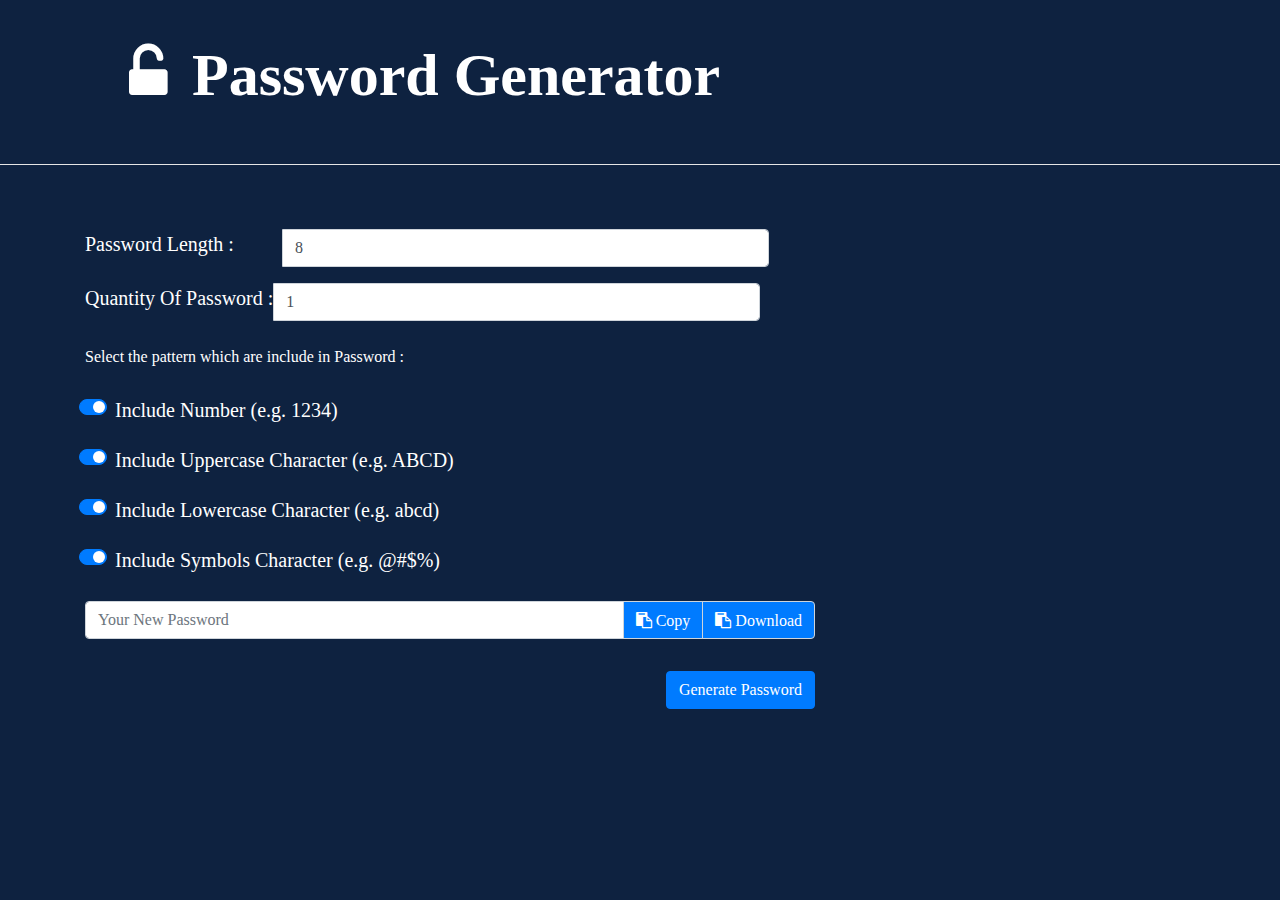
<file: index.html>
<!DOCTYPE html>
<html lang="en">
<head>
    <meta charset="UTF-8">
    <meta http-equiv="X-UA-Compatible" content="IE=edge">
    <meta name="viewport" content="width=device-width, initial-scale=1.0">
    <title>Password Generator</title>
    <!-- Bootstrap Link -->
    <link rel="stylesheet" href="https://maxcdn.bootstrapcdn.com/bootstrap/4.5.2/css/bootstrap.min.css">
    <script src="https://ajax.googleapis.com/ajax/libs/jquery/3.5.1/jquery.min.js"></script>
    <script src="https://cdnjs.cloudflare.com/ajax/libs/popper.js/1.16.0/umd/popper.min.js"></script>
    <script src="https://maxcdn.bootstrapcdn.com/bootstrap/4.5.2/js/bootstrap.min.js"></script>

    <!-- style css -->
    <link rel="stylesheet" href="style.css">
    <!-- javascript file-->
    <script src="script.js"></script>
    <!-- Awesome font icon -->
    <link rel="stylesheet" href="https://cdnjs.cloudflare.com/ajax/libs/font-awesome/4.7.0/css/font-awesome.min.css">
</head>
<body>
    <!--================= heading section ================-->
    <section>
        <div class="container">
            <div class="row">
                <div class="col-md-12">
                    <div class="heading">
                        <h1 class="m-auto"><i class="fa fa-unlock-alt p-4" aria-hidden="true"></i>Password Generator</h1>
                    </div>
                </div>
            </div>
        </div>
        <hr class="line">
    </section>

    <!--  -->
    <section>
        <div class="container">
            <div class="row">
                <div class="col-md-8">
                    <div class="input-group mt-5 mb-3">
                        <label for="" style="font-size: 20px;">Password Length :  </label>
                        <input id="lenpass" type="number" class="form-control col-md-8 ml-5" placeholder="Length of Password" min="0" max="25" value="8">
                    </div>
                    <div class="input-group mb-3">
                        <label for="" style="font-size: 20px;">Quantity Of Password :  </label>
                        <input id="quantity" type="number"  class="form-control col-md-8" placeholder="Quantity of Password" min="0" max="25" value="1">
                    </div>
                    <p class="mt-4">Select the pattern which are include in Password : </p>
                    <div class="custom-control custom-switch">
                        <input type="checkbox" class="custom-control-input" id="switch1" name="example1" checked>
                        <label class="custom-control-label" for="switch1">Include Number (e.g. 1234)</label>
                    </div>
                    <div class="custom-control custom-switch">
                        <input type="checkbox" class="custom-control-input" id="switch2" name="example2" checked>
                        <label class="custom-control-label" for="switch2">Include Uppercase Character (e.g. ABCD)</label>
                    </div>
                    <div class="custom-control custom-switch">
                        <input type="checkbox" class="custom-control-input" id="switch3" name="example3" checked>
                        <label class="custom-control-label" for="switch3">Include Lowercase Character (e.g. abcd)</label>
                    </div>
                    <div class="custom-control custom-switch">
                        <input type="checkbox" class="custom-control-input" id="switch4" name="example4" checked>
                        <label class="custom-control-label" for="switch4">Include Symbols Character (e.g. @#$%)</label>
                    </div>
                    
                    <div class="input-group mb-3 mt-3 ">
                        <input value="" id="ans" type="text" class="form-control" placeholder="Your New Password">
                        <div class="input-group-append ">
                            <button class="input-group-text btn btn-primary bg-primary" onclick="copy()"><i class="fa fa-clipboard" aria-hidden="true" > Copy</i></button>
                            <button class="input-group-text btn btn-primary bg-primary" onclick="download1()"><i class="fa fa-clipboard" aria-hidden="true" > Download</i></button>
                            
                        </div>
                    </div>
                    <div class="float-right">
                        <button class="mt-3 btn btn-primary" id="generatePassword" onclick="fun()">Generate Password</button>
                    </div>
                </div>
            </div>
        </div>
    </section>
</body>
</html>
</file>
<file: style.css>
*{
    margin: 0px;
    padding: 0px;
    box-sizing: border-box;
    font-family: 'Lobster';
    color: white;
}
body{
    background-color: rgb(14, 34, 64);
}
.heading h1{
    font-weight: bold;
    font-size: 60px;
    padding: 20px;
    color: white;
    font-family: 'Lobster';
    position: sticky;
}
.line{
    background-color: white;
    
}
.custom-control{
    padding: 10px;
    margin-left: 20px;
    font-size: 20px;
}
</file>
